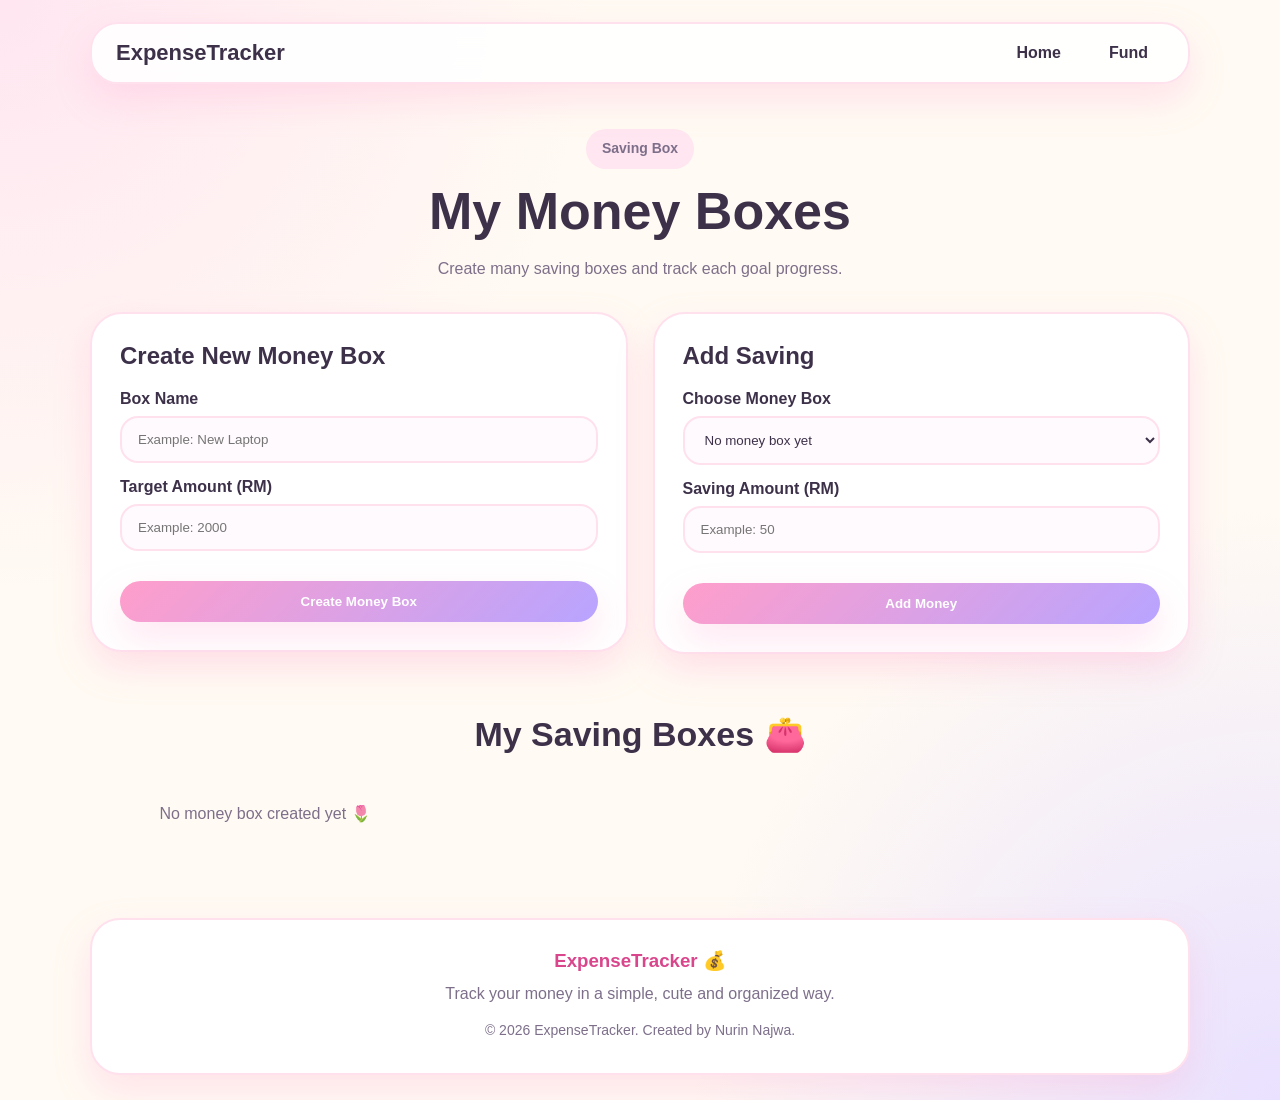
<file: funds.html>
<!DOCTYPE html>
<html lang="en">
<head>
  <meta charset="UTF-8" />
  <meta name="viewport" content="width=device-width, initial-scale=1.0" />

  <title>ExpenseTracker | Fund</title>
  <link rel="stylesheet" href="style.css" />
</head>

<body>

  <div id="navbar"></div>

  <section class="page-header">
    <p class="badge">Saving Box</p>
    <h1>My Money Boxes</h1>
    <p>Create many saving boxes and track each goal progress.</p>
  </section>

  <section class="money-box-section">

    <div class="form-card">
      <h2>Create New Money Box</h2>

      <form id="boxForm">
        <label>Box Name</label>
        <input type="text" id="boxName" placeholder="Example: New Laptop" required />

        <label>Target Amount (RM)</label>
        <input type="number" id="targetAmount" placeholder="Example: 2000" min="1" step="0.01" required />

        <button type="submit" class="btn-primary full">Create Money Box</button>
      </form>
    </div>

    <div class="form-card">
      <h2>Add Saving</h2>

      <form id="savingForm">
        <label>Choose Money Box</label>
        <select id="boxSelect" required></select>

        <label>Saving Amount (RM)</label>
        <input type="number" id="savingAmount" placeholder="Example: 50" min="1" step="0.01" required />

        <button type="submit" class="btn-primary full">Add Money</button>
      </form>
    </div>

  </section>

  <section class="money-box-list-section">
    <h2>My Saving Boxes 👛</h2>
    <div id="moneyBoxList" class="money-box-list"></div>
  </section>

  <div id="footer"></div>

  <script>
    fetch("navbar.html")
      .then(response => response.text())
      .then(data => document.getElementById("navbar").innerHTML = data);

    fetch("footer.html")
      .then(response => response.text())
      .then(data => document.getElementById("footer").innerHTML = data);

    const boxForm = document.getElementById("boxForm");
    const savingForm = document.getElementById("savingForm");

    const boxNameInput = document.getElementById("boxName");
    const targetAmountInput = document.getElementById("targetAmount");
    const boxSelect = document.getElementById("boxSelect");
    const savingAmountInput = document.getElementById("savingAmount");
    const moneyBoxList = document.getElementById("moneyBoxList");

    let moneyBoxes = JSON.parse(localStorage.getItem("moneyBoxes")) || [];

    function saveMoneyBoxes() {
      localStorage.setItem("moneyBoxes", JSON.stringify(moneyBoxes));
    }

    function formatMoney(amount) {
      return "RM " + Number(amount).toFixed(2);
    }

    function renderBoxOptions() {
      boxSelect.innerHTML = "";

      if (moneyBoxes.length === 0) {
        boxSelect.innerHTML = `<option value="">No money box yet</option>`;
        return;
      }

      moneyBoxes.forEach(box => {
        const option = document.createElement("option");
        option.value = box.id;
        option.textContent = box.name;
        boxSelect.appendChild(option);
      });
    }

    function renderMoneyBoxes() {
      moneyBoxList.innerHTML = "";

      if (moneyBoxes.length === 0) {
        moneyBoxList.innerHTML = `<p class="empty">No money box created yet 🌷</p>`;
        renderBoxOptions();
        return;
      }

      moneyBoxes.forEach(box => {
        let percent = 0;

        if (box.targetAmount > 0) {
          percent = (box.savedAmount / box.targetAmount) * 100;
        }

        if (percent > 100) {
          percent = 100;
        }

        const degree = (percent / 100) * 360;

        const card = document.createElement("div");
        card.className = "money-box-card";

        card.innerHTML = `
          <div class="money-box-icon">👛</div>

          <h2>${box.name}</h2>

          <div class="progress-circle" style="background: conic-gradient(#ff9ecb ${degree}deg, #ffe1ee ${degree}deg);">
            <div>
              <h3>${Math.round(percent)}%</h3>
              <p>Saved</p>
            </div>
          </div>

          <h1>${formatMoney(box.savedAmount)}</h1>
          <p>Target: ${formatMoney(box.targetAmount)}</p>

          <div class="progress-bar">
            <div style="width: ${percent}%"></div>
          </div>

          <button class="btn-danger full" onclick="deleteMoneyBox(${box.id})">Delete Box</button>
        `;

        moneyBoxList.appendChild(card);
      });

      renderBoxOptions();
    }

    function deleteMoneyBox(id) {
      if (confirm("Are you sure you want to delete this money box?")) {
        moneyBoxes = moneyBoxes.filter(box => box.id !== id);
        saveMoneyBoxes();
        renderMoneyBoxes();
      }
    }

    boxForm.addEventListener("submit", function(event) {
      event.preventDefault();

      const newBox = {
        id: Date.now(),
        name: boxNameInput.value.trim(),
        targetAmount: Number(targetAmountInput.value),
        savedAmount: 0
      };

      moneyBoxes.push(newBox);
      saveMoneyBoxes();

      boxForm.reset();
      renderMoneyBoxes();
    });

    savingForm.addEventListener("submit", function(event) {
      event.preventDefault();

      const selectedBoxId = Number(boxSelect.value);
      const savingAmount = Number(savingAmountInput.value);

      const selectedBox = moneyBoxes.find(box => box.id === selectedBoxId);

      if (!selectedBox) {
        alert("Please create a money box first.");
        return;
      }

      selectedBox.savedAmount += savingAmount;

      saveMoneyBoxes();
      savingForm.reset();
      renderMoneyBoxes();
    });

    renderMoneyBoxes();
  </script>

</body>
</html>
</file>
<file: style.css>
* {
  margin: 0;
  padding: 0;
  box-sizing: border-box;
  font-family: "Poppins", Arial, sans-serif;
}

:root {
  --pink: #ff9ecb;
  --soft-pink: #ffe6f1;
  --purple: #b8a4ff;
  --yellow: #fff3b0;
  --green: #65c18c;
  --red: #ff6b6b;
  --cream: #fffaf3;
  --white: #ffffff;
  --text: #3d314a;
  --muted: #7d6f8a;
  --shadow: 0 16px 35px rgba(255, 158, 203, 0.25);
}

html {
  scroll-behavior: smooth;
}

body {
  background:
    radial-gradient(circle at top left, #ffe6f1 0%, transparent 35%),
    radial-gradient(circle at bottom right, #e9e1ff 0%, transparent 35%),
    var(--cream);
  color: var(--text);
  min-height: 100vh;
}

/* NAVBAR */

.navbar {
  width: min(1100px, 92%);
  margin: 22px auto;
  padding: 16px 24px;
  background: rgba(255, 255, 255, 0.9);
  border: 2px solid #ffe1ee;
  border-radius: 28px;
  box-shadow: var(--shadow);
  backdrop-filter: blur(12px);

  display: flex;
  justify-content: space-between;
  align-items: center;

  position: sticky;
  top: 18px;
  z-index: 100;
}

.logo {
  text-decoration: none;
  color: var(--text);
  font-size: 22px;
  font-weight: 900;
}

.nav-links {
  display: flex;
  list-style: none;
  gap: 16px;
}

.nav-links a {
  text-decoration: none;
  color: var(--text);
  font-weight: 700;
  padding: 9px 16px;
  border-radius: 999px;
  transition: 0.2s ease;
}

.nav-links a:hover {
  background: var(--soft-pink);
  color: #d9468c;
}

/* COMMON */

.page-header {
  width: min(1100px, 92%);
  margin: 45px auto 30px;
  text-align: center;
}

.badge {
  display: inline-block;
  background: var(--soft-pink);
  color: #d9468c;
  padding: 8px 16px;
  border-radius: 999px;
  font-size: 14px;
  font-weight: 800;
  margin-bottom: 14px;
}

.page-header h1 {
  font-size: 52px;
  line-height: 1.1;
  margin-bottom: 15px;
}

.page-header p,
.footer p,
.feature-card p {
  color: var(--muted);
  line-height: 1.7;
}

.btn-primary,
.btn-secondary,
.btn-danger {
  text-decoration: none;
  border: none;
  cursor: pointer;
  border-radius: 999px;
  padding: 13px 22px;
  font-weight: 800;
  transition: 0.2s ease;
  display: inline-block;
  text-align: center;
}

.btn-primary {
  background: linear-gradient(135deg, var(--pink), var(--purple));
  color: white;
  box-shadow: var(--shadow);
}

.btn-secondary {
  background: white;
  color: var(--text);
  border: 2px solid #ffe1ee;
}

.btn-danger {
  background: #ffe1e1;
  color: var(--red);
  margin-top: 12px;
}

.btn-primary:hover,
.btn-secondary:hover,
.btn-danger:hover {
  transform: translateY(-3px);
}

.full {
  width: 100%;
  margin-top: 15px;
}

/* SUMMARY */

.summary {
  width: min(1100px, 92%);
  margin: 0 auto 30px;
  display: grid;
  grid-template-columns: repeat(3, 1fr);
  gap: 18px;
}

.summary-card {
  background: white;
  padding: 25px;
  border-radius: 28px;
  border: 2px solid #ffe1ee;
  box-shadow: var(--shadow);
}

.summary-card p {
  color: var(--muted);
  margin-bottom: 8px;
  font-weight: 700;
}

.summary-card h2 {
  font-size: 30px;
}

.balance h2 {
  color: var(--purple);
}

.income h2,
.green {
  color: var(--green);
}

.expense h2,
.red {
  color: var(--red);
}

/* TRACKER */

.tracker-layout {
  width: min(1100px, 92%);
  margin: 0 auto 70px;
  display: grid;
  grid-template-columns: 0.8fr 1.2fr;
  gap: 25px;
}

.form-card,
.history-card,
.money-box-card {
  background: white;
  padding: 28px;
  border-radius: 32px;
  border: 2px solid #ffe1ee;
  box-shadow: var(--shadow);
}

.form-card h2,
.history-card h2 {
  margin-bottom: 20px;
}

label {
  display: block;
  font-weight: 800;
  margin-bottom: 8px;
}

input,
select {
  width: 100%;
  padding: 14px 16px;
  margin-bottom: 15px;
  border-radius: 18px;
  border: 2px solid #ffe1ee;
  outline: none;
  color: var(--text);
  background: #fffafd;
}

input:focus,
select:focus {
  border-color: var(--pink);
}

.transaction-item {
  display: flex;
  justify-content: space-between;
  gap: 15px;
  background: #fffafd;
  border: 2px solid #ffe1ee;
  padding: 18px;
  border-radius: 22px;
  margin-bottom: 14px;
}

.transaction-item p {
  color: var(--muted);
  margin-top: 5px;
}

.transaction-right {
  text-align: right;
}

.transaction-right button {
  margin-top: 8px;
  border: none;
  background: #ffe1e1;
  color: var(--red);
  padding: 8px 12px;
  border-radius: 999px;
  font-weight: 800;
  cursor: pointer;
}

.empty {
  text-align: center;
  color: var(--muted);
  padding: 25px;
}

/* MONEY BOX PAGE */

.money-box-section {
  width: min(1100px, 92%);
  margin: 0 auto 60px;
  display: grid;
  grid-template-columns: 1fr 1fr;
  gap: 25px;
  align-items: start;
}

.money-box-card {
  text-align: center;
  background:
    linear-gradient(180deg, #ffffff, #fff5fb);
}

.money-box-icon {
  font-size: 75px;
  margin-bottom: 10px;
}

.money-box-card h2 {
  font-size: 30px;
  margin-bottom: 20px;
}

.money-box-card h1 {
  font-size: 42px;
  color: #d9468c;
  margin: 20px 0 8px;
}

.money-box-card p {
  color: var(--muted);
}

.progress-circle {
  width: 190px;
  height: 190px;
  border-radius: 50%;
  margin: 20px auto;
  background:
    conic-gradient(var(--pink) 0deg, var(--purple) 120deg, #ffe1ee 120deg);
  display: flex;
  align-items: center;
  justify-content: center;
}

.progress-circle > div {
  width: 140px;
  height: 140px;
  border-radius: 50%;
  background: white;
  display: flex;
  flex-direction: column;
  align-items: center;
  justify-content: center;
}

.progress-circle h3 {
  font-size: 38px;
  color: #d9468c;
}

.progress-bar {
  width: 100%;
  height: 16px;
  background: #ffe1ee;
  border-radius: 999px;
  overflow: hidden;
  margin-top: 20px;
}

#progressFill {
  height: 100%;
  width: 0%;
  background: linear-gradient(135deg, var(--pink), var(--purple));
  border-radius: 999px;
  transition: 0.3s ease;
}

.cute-line {
  border: none;
  height: 2px;
  background: #ffe1ee;
  margin: 28px 0;
}

.saving-tips {
  width: min(1100px, 92%);
  margin: 0 auto 70px;
}

.saving-tips h2 {
  text-align: center;
  font-size: 34px;
  margin-bottom: 25px;
}

.feature-grid {
  display: grid;
  grid-template-columns: repeat(4, 1fr);
  gap: 20px;
}

.feature-card {
  background: white;
  padding: 25px;
  border-radius: 28px;
  border: 2px solid #ffe1ee;
  box-shadow: var(--shadow);
  text-align: center;
}

.feature-card .icon {
  font-size: 42px;
  margin-bottom: 12px;
}

.feature-card h3 {
  margin-bottom: 10px;
}

/* FOOTER */

.footer {
  width: min(1100px, 92%);
  margin: 40px auto 25px;
  background: white;
  padding: 30px;
  border-radius: 30px;
  border: 2px solid #ffe1ee;
  box-shadow: var(--shadow);
  text-align: center;
}

.footer h3 {
  margin-bottom: 8px;
  color: #d9468c;
}

.copyright {
  margin-top: 12px;
  font-size: 14px;
}

/* RESPONSIVE */

@media (max-width: 900px) {
  .tracker-layout,
  .money-box-section {
    grid-template-columns: 1fr;
  }

  .feature-grid,
  .summary {
    grid-template-columns: 1fr 1fr;
  }

  .page-header h1 {
    font-size: 40px;
  }
}

@media (max-width: 600px) {
  .navbar {
    flex-direction: column;
    gap: 14px;
  }

  .feature-grid,
  .summary {
    grid-template-columns: 1fr;
  }

  .page-header h1 {
    font-size: 34px;
  }

  .transaction-item {
    flex-direction: column;
  }

  .transaction-right {
    text-align: left;
  }
}

.chart-card {
  background: white;
  padding: 28px;
  border-radius: 32px;
  border: 2px solid #ffe1ee;
  box-shadow: var(--shadow);
  min-height: 430px;
}

.chart-card h2 {
  margin-bottom: 20px;
  text-align: center;
}

.chart-card canvas {
  max-height: 330px;
}

.history-section {
  width: min(1100px, 92%);
  margin: 0 auto 70px;
}

.money-box-list-section {
  width: min(1100px, 92%);
  margin: 0 auto 70px;
}

.money-box-list-section h2 {
  text-align: center;
  font-size: 34px;
  margin-bottom: 25px;
}

.money-box-list {
  display: grid;
  grid-template-columns: repeat(3, 1fr);
  gap: 25px;
}

.money-box-card {
  background: white;
  padding: 28px;
  border-radius: 32px;
  border: 2px solid #ffe1ee;
  box-shadow: var(--shadow);
  text-align: center;
}

.money-box-icon {
  font-size: 65px;
  margin-bottom: 10px;
}

.money-box-card h2 {
  font-size: 24px;
  margin-bottom: 20px;
}

.money-box-card h1 {
  font-size: 34px;
  color: #d9468c;
  margin: 20px 0 8px;
}

.money-box-card p {
  color: var(--muted);
}

.progress-circle {
  width: 180px;
  height: 180px;
  border-radius: 50%;
  margin: 20px auto;
  display: flex;
  align-items: center;
  justify-content: center;
  transition: 0.4s ease;
}

.progress-circle > div {
  width: 130px;
  height: 130px;
  border-radius: 50%;
  background: white;
  display: flex;
  flex-direction: column;
  align-items: center;
  justify-content: center;
}

.progress-circle h3 {
  font-size: 36px;
  color: #d9468c;
}

.progress-bar {
  width: 100%;
  height: 16px;
  background: #ffe1ee;
  border-radius: 999px;
  overflow: hidden;
  margin-top: 20px;
}

.progress-bar div {
  height: 100%;
  background: linear-gradient(135deg, var(--pink), var(--purple));
  border-radius: 999px;
  transition: 0.4s ease;
}

@media (max-width: 900px) {
  .money-box-list {
    grid-template-columns: 1fr 1fr;
  }
}

@media (max-width: 600px) {
  .money-box-list {
    grid-template-columns: 1fr;
  }
}
</file>
